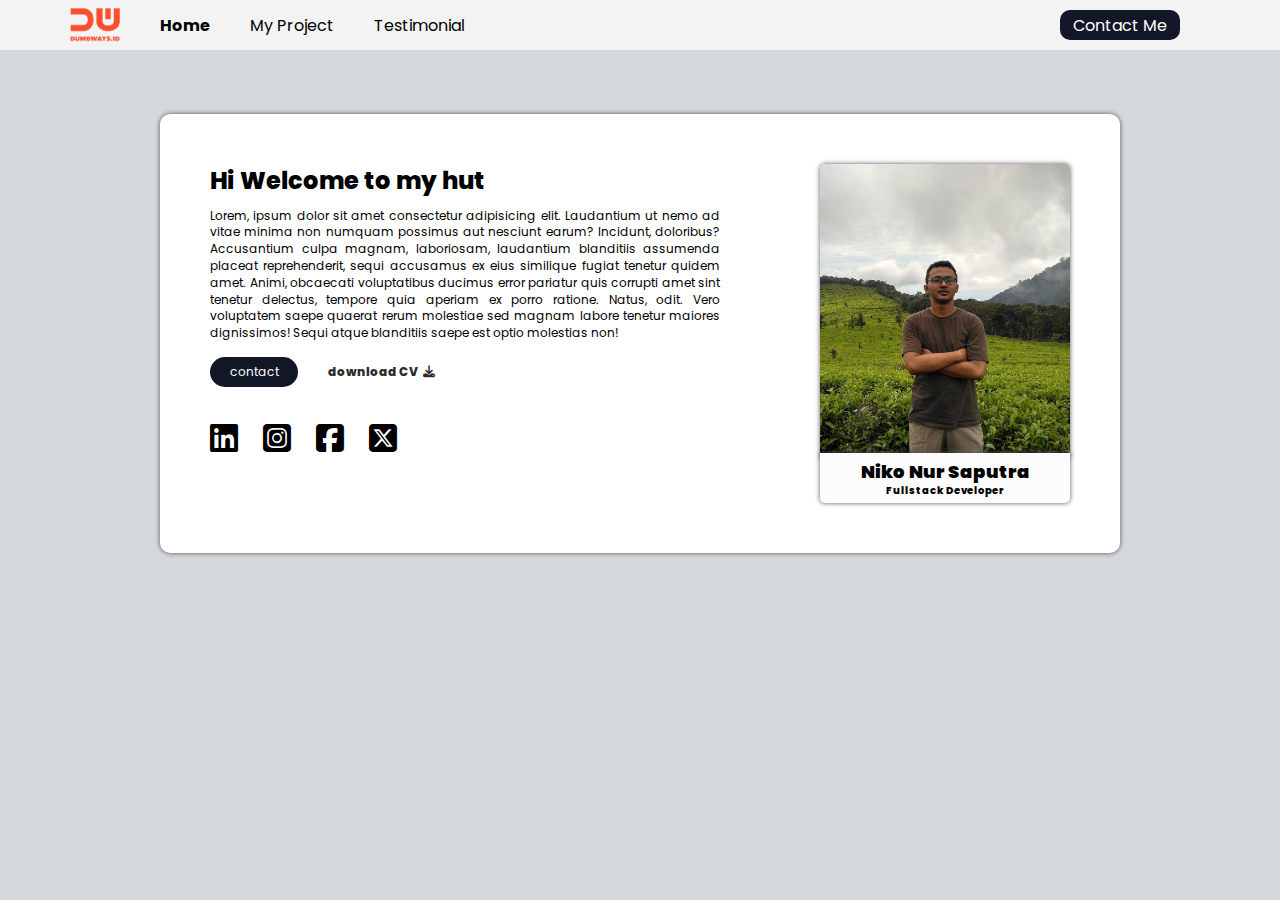
<file: index.html>
<!DOCTYPE html>
<html lang="en">

<head>
    <meta charset="UTF-8">
    <meta name="viewport" content="width=device-width, initial-scale=1.0">
    <title>Home</title>
    <link rel="stylesheet" href="https://cdnjs.cloudflare.com/ajax/libs/font-awesome/6.5.1/css/all.min.css">
    <link href="https://fonts.googleapis.com/css2?family=Poppins&display=swap" rel="stylesheet">
    <link rel="stylesheet" href="assets/css/style.css">
</head>

<body>
    <!-- Navbar -->
    <nav class="nav-home">
        <ul>
            <li>
                <a href="#"><img class="imglogo" src="assets/img/logodumbways.png" alt="Logo Dumbways"></a>
            </li>
            <i class="fa-solid fa-bars" onclick="navbar()"></i>
            <li class="home">
                <a href="index.html" class="navbar-link active">Home</a>
            </li>
            <li class="myproject">
                <a href="myproject.html">My Project</a>
            </li>

            <li class="testimonial">
                <a href="testimonial.html">Testimonial</a>
            </li>

        </ul>
        <div class="contact-nav">
            <a href="contact.html">Contact Me</a>
        </div>
    </nav>

    <nav class="nav-mobile" id="navMobile">
        <ul>
            <li>
                <a href="index.html" class="active">Home</a>
            </li>
            <li>
                <a href="myproject.html">My Project</a>
            </li>
            <li>
                <a href="contact.html">Contact Me</a>
            </li>
            <li>
                <a href="testimonial.html">Testimonial</a>
            </li>
        </ul>
    </nav>

    <!-- Content -->
    <div class="content-head">
        <div class="content-subhead">
            <div class="head-1">
                <h2>Hi Welcome to my hut</h2>
                <p>Lorem, ipsum dolor sit amet consectetur adipisicing elit. Laudantium ut nemo ad vitae minima non numquam possimus aut nesciunt earum?
                Incidunt, doloribus? Accusantium culpa magnam, laboriosam, laudantium blanditiis assumenda placeat reprehenderit, sequi accusamus ex eius similique fugiat tenetur quidem amet.
                Animi, obcaecati voluptatibus ducimus error pariatur quis corrupti amet sint tenetur delectus, tempore quia aperiam ex porro ratione. Natus, odit.
                Vero voluptatem saepe quaerat rerum molestiae sed magnam labore tenetur maiores dignissimos! Sequi atque blanditiis saepe est optio molestias non!</p>
                    <div class="head-1-contact">
                        <a class="head-1-sub1" href="contact.html">
                            contact
                        </a>
                        <a href="#" class="head-1-sub2">
                            download CV <i class="fa-solid fa-download"></i>
                        </a>
                    </div>
                    <div class="head-2">
                        <i class="fa-brands fa-linkedin fa-2x"></i>
                        <i class="fa-brands fa-square-instagram fa-2x"></i>
                        <i class="fa-brands fa-square-facebook fa-2x"></i>
                        <i class="fa-brands fa-square-x-twitter fa-2x"></i>
                    </div>
            </div>
            
            <div class="head-3">
                <img src="assets/img/niko (2).jpg" alt="Gambar"></td>
                <div class="head-4">
                    <p class="head-4-sub1">Niko Nur Saputra</p>
                    <p class="head-4-sub2">Fullstack Developer</p>
                </div>
            </div>
        </div>

    </div>
    <script src="assets/js/navmobile.js"></script>
</body>

</html>
</file>
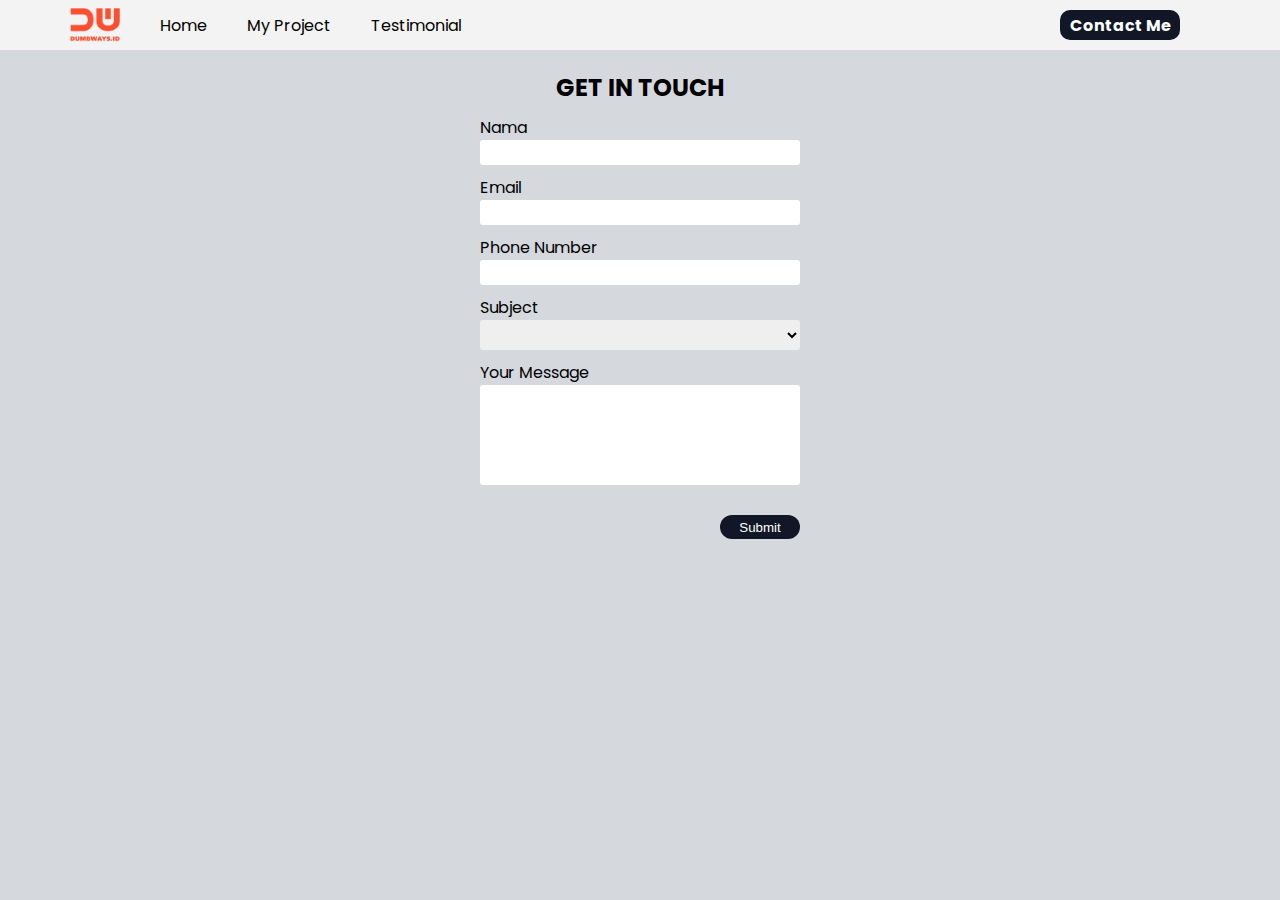
<file: contact.html>
<!DOCTYPE html>
<html lang="en">

<head>
    <meta charset="UTF-8">
    <meta name="viewport" content="width=device-width, initial-scale=1.0">
    <title>Contact</title>
    <link rel="stylesheet" href="https://cdnjs.cloudflare.com/ajax/libs/font-awesome/6.5.1/css/all.min.css">
    <link href="https://fonts.googleapis.com/css2?family=Poppins&display=swap" rel="stylesheet">
    <link rel="stylesheet" href="assets/css/style.css">
</head>

<body>
<!-- NAVBAR -->
    <nav class="nav-home">
        <ul>
            <li>
                <a href="#"><img class="imglogo" src="assets/img/logodumbways.png" alt="Logo Dumbways"></a>
            </li>
            <i class="fa-solid fa-bars" onclick="navbar()"></i>
            <li class="home">
                <a href="index.html">Home</a>
            </li>
            <li class="myproject">
                <a href="myproject.html">My Project</a>
            </li>

            <li class="testimonial">
                <a href="testimonial.html">Testimonial</a>
            </li>

        </ul>
        <div class="contact-nav">
            <a href="contact.html"  class="navbar-link actives">Contact Me</a>
        </div>
    </nav>

    <nav class="nav-mobile" id="navMobile">
        <ul>
            <li>
                <a href="index.html">Home</a>
            </li>
            <li>
                <a href="myproject.html">My Project</a>
            </li>
            <li>
                <a href="contact.html"  class="active">Contact Me</a>
            </li>
            <li>
                <a href="testimonial.html">Testimonial</a>
            </li>
        </ul>
    </nav>


    <!-- Contact Form -->
    <h2 class="h2-contact">GET IN TOUCH</h2>
    <form action="" class="form" onsubmit="sendEmail(event);event.preventDefault()">
        <label for="name">Nama</label>
        <input type="text" id="name" required >
        <label for="email">Email</label>
        <input type="email" id="email" required >
        <label for="tel">Phone Number</label>
        <input type="tel" id="tel" required>
        <label for="option">Subject</label>
        <select name="option" id="option">
            <option disabled selected value></option>
            <option value="private">Private</option>
            <option value="public">Public</option>
        </select>
        <label for="textarea">Your Message</label>
        <textarea name="textarea" id="textarea" cols="30" rows="10"></textarea>
        <input type="submit" id="submit">
    </form>


    <script src="assets/js/data.js"></script>
    <script src="assets/js/navmobile.js"></script>
</body>
</file>
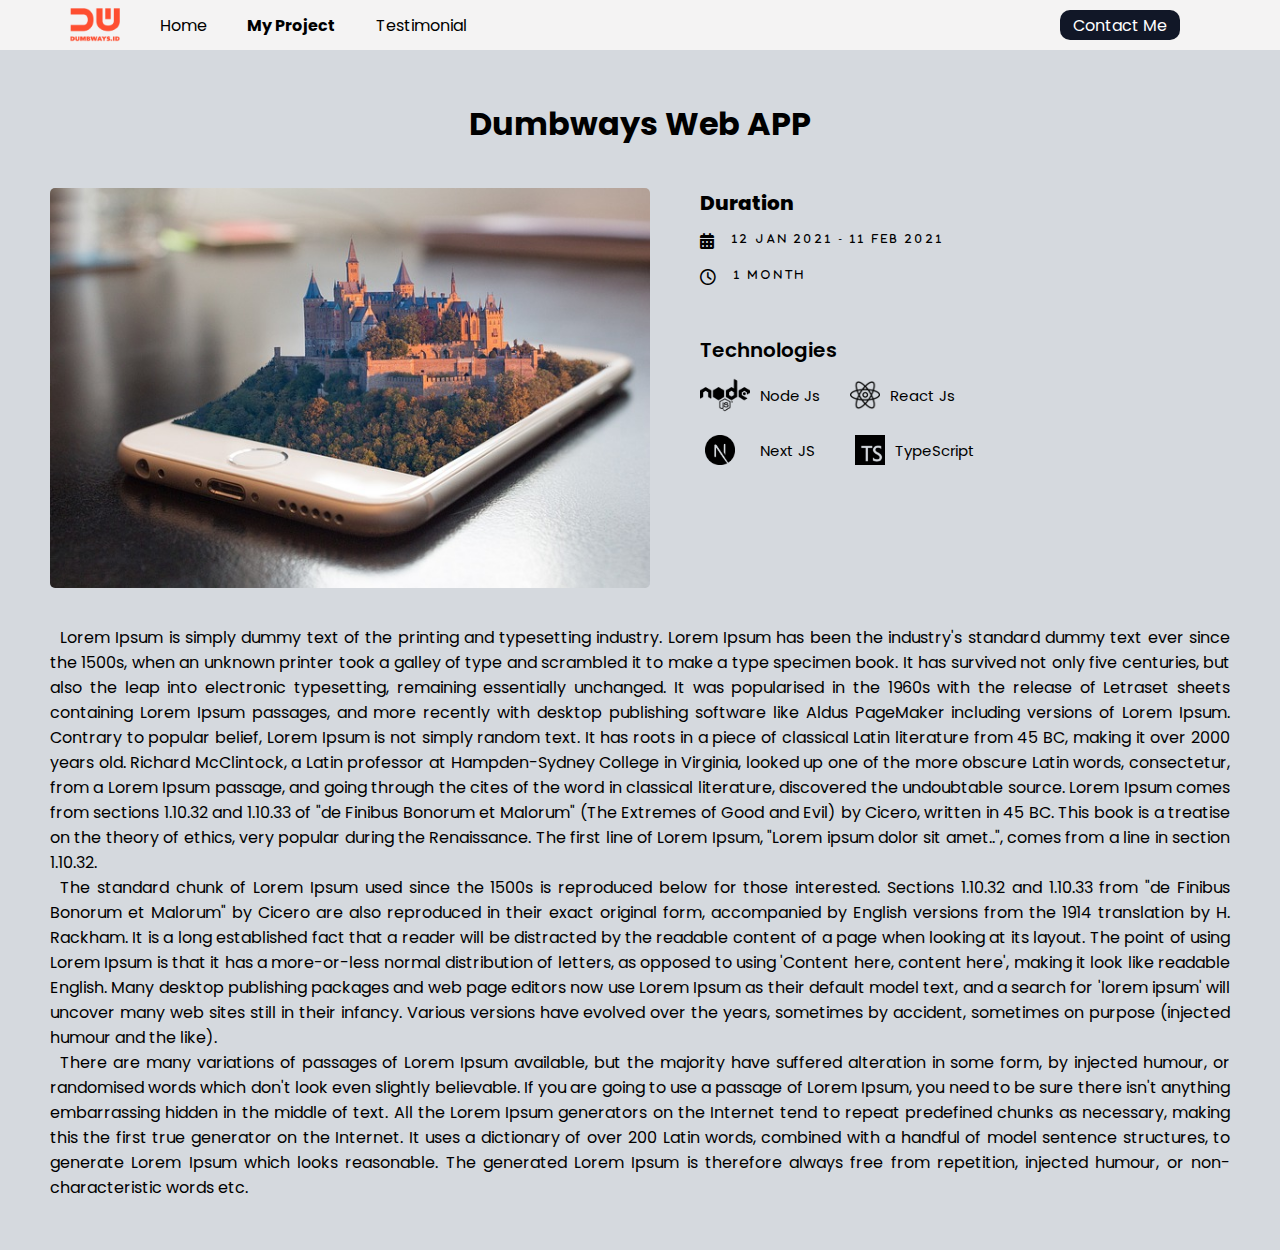
<file: detail.html>
<!DOCTYPE html>
<html lang="en">

<head>
    <meta charset="UTF-8">
    <meta name="viewport" content="width=device-width, initial-scale=1.0">
    <title>Detail Page</title>
    <link href="https://fonts.googleapis.com/css2?family=Poppins&display=swap" rel="stylesheet">
    <link rel="stylesheet" href="https://cdnjs.cloudflare.com/ajax/libs/font-awesome/6.5.1/css/all.min.css">
    <link rel="stylesheet" href="assets/css/detail.css">
</head>

<body>
     <!-- Navbar -->
     <nav class="nav-home">
        <ul>
            <li>
                <a href="#"><img class="imglogo" src="assets/img/logodumbways.png" alt="Logo Dumbways"></a>
            </li>
            <i class="fa-solid fa-bars" onclick="navbar()"></i>
            <li class="home">
                <a href="index.html" >Home</a>
            </li>
            <li class="myproject">
                <a href="myproject.html" class="navbar-link active">My Project</a>
            </li>

            <li class="testimonial">
                <a href="testimonial.html">Testimonial</a>
            </li>

        </ul>
        <div class="contact-nav">
            <a href="contact.html">Contact Me</a>
        </div>
    </nav>

    <nav class="nav-mobile" id="navMobile">
        <ul>
            <li>
                <a href="index.html" >Home</a>
            </li>
            <li>
                <a href="myproject.html" class="active">My Project</a>
            </li>
            <li>
                <a href="contact.html">Contact Me</a>
            </li>
            <li>
                <a href="testimonial.html">Testimonial</a>
            </li>
        </ul>
    </nav>



    <!-- Detail Page here -->

    <div class="container-detail">
        <div class="title">
            <h1>Dumbways Web APP</h1>
        </div>
        <div class="container-content">
            <div class="image">
                <img src="assets/img/image2.jpg" alt="">
            </div>
            <div class="container-time">
                <div class="duration">
                    <p class="duration-title">Duration</p>
                    <i class="fa-solid fa-calendar-days">
                        <p class="duration-date" id="durationDate">12 Jan 2021 - 11 Feb 2021</p>
                    </i>
                    <i class="fa-regular fa-clock">
                        <p class="duration-time" id="durationTime">1 month</p>
                    </i>
                </div>
                <div class="technologies">
                    <p class="technologies-title">Technologies</p>
                    <div class="techno-1">
                        <img src="assets/img/nodejs.png" alt="logo-nodejs" class="logo-nodejs" id="logo-nodejs">
                        <p class="p-nodejs">Node Js</p>
                        <img src="assets/img/reactjs.png" alt="logo-reactjs" class="logo-reactjs" id="logo-reactjs">
                        <p class="p-reactjs">React Js</p>
                    </div>
                    <div class="techno-2">
                        <img src="assets/img/nextjs.png" alt="logo-nextjs" class="logo-nextjs" id="logo-nextjs">
                        <p class="p-nextjs">Next JS</p>
                        <img src="assets/img/typescript.png" alt="logo-typescript" class="logo-typescript"
                            id="logo-typescript">
                        <p class="p-typescript">TypeScript</p>
                    </div>
                </div>
            </div>
        </div>
        <div class="content">
            <p class="content-1">
                Lorem Ipsum is simply dummy text of the printing and typesetting industry. Lorem Ipsum has been the
                industry's standard dummy text ever since the 1500s, when an unknown printer took a galley of type and
                scrambled it to make a type specimen book. It has survived not only five centuries, but also the leap
                into electronic typesetting, remaining essentially unchanged. It was popularised in the 1960s with the
                release of Letraset sheets containing Lorem Ipsum passages, and more recently with desktop publishing
                software like Aldus PageMaker including versions of Lorem Ipsum.
                Contrary to popular belief, Lorem Ipsum is not simply random text. It has roots in a piece of classical
                Latin literature from 45 BC, making it over 2000 years old. Richard McClintock, a Latin professor at
                Hampden-Sydney College in Virginia, looked up one of the more obscure Latin words, consectetur, from a
                Lorem Ipsum passage, and going through the cites of the word in classical literature, discovered the
                undoubtable source. Lorem Ipsum comes from sections 1.10.32 and 1.10.33 of "de Finibus Bonorum et
                Malorum" (The Extremes of Good and Evil) by Cicero, written in 45 BC. This book is a treatise on the
                theory of ethics, very popular during the Renaissance. The first line of Lorem Ipsum, "Lorem ipsum dolor
                sit amet..", comes from a line in section 1.10.32.
            </p>
            <p class="content-2">

                The standard chunk of Lorem Ipsum used since the 1500s is reproduced below for those interested.
                Sections 1.10.32 and 1.10.33 from "de Finibus Bonorum et Malorum" by Cicero are also reproduced in their
                exact original form, accompanied by English versions from the 1914 translation by H. Rackham.
                It is a long established fact that a reader will be distracted by the readable content of a page when
                looking at its layout. The point of using Lorem Ipsum is that it has a more-or-less normal distribution
                of letters, as opposed to using 'Content here, content here', making it look like readable English. Many
                desktop publishing packages and web page editors now use Lorem Ipsum as their default model text, and a
                search for 'lorem ipsum' will uncover many web sites still in their infancy. Various versions have
                evolved over the years, sometimes by accident, sometimes on purpose (injected humour and the like).
            </p>
            <p class="content-3">
                There are many variations of passages of Lorem Ipsum available, but the majority have suffered
                alteration in some form, by injected humour, or randomised words which don't look even slightly
                believable. If you are going to use a passage of Lorem Ipsum, you need to be sure there isn't anything
                embarrassing hidden in the middle of text. All the Lorem Ipsum generators on the Internet tend to repeat
                predefined chunks as necessary, making this the first true generator on the Internet. It uses a
                dictionary of over 200 Latin words, combined with a handful of model sentence structures, to generate
                Lorem Ipsum which looks reasonable. The generated Lorem Ipsum is therefore always free from repetition,
                injected humour, or non-characteristic words etc.
            </p>

        </div>
    </div>
    <script src="assets/js/navmobile.js"></script>
    <script src="assets/js/myproject.js"></script>
    <script>

        document.addEventListener('DOMContentLoaded', function () {
            const selectData = JSON.parse(localStorage.getItem('selectedProject'));
            const durationDates = document.getElementById('durationDate');
            const durationTimes = document.getElementById('durationTime');

            if (selectData) {
                const formattedStartDate = formatDate(new Date(selectData.startDate));
                const formattedEndDate = formatDate(new Date(selectData.endDate));

                durationDates.textContent = `${formattedStartDate} - ${formattedEndDate}`;
                durationTimes.textContent = selectData.totalMonth;
            } else {
                console.log("No data in local storage");
            }
        });

        function formatDate(dates) {
            
            const date = dates.getDate()
            const month = dates.getMonth()
            const year = dates.getFullYear()
            
            const months = [
                "Jan", "Feb", "Mar", "Apr", "May", "Jun",
                "Jul", "Aug", "Sep", "Okt", "Nov", "Des"
            ];
          
            return `${date} ${months[month]} ${year}`;
        }
    </script>
</body>

</html>
</file>
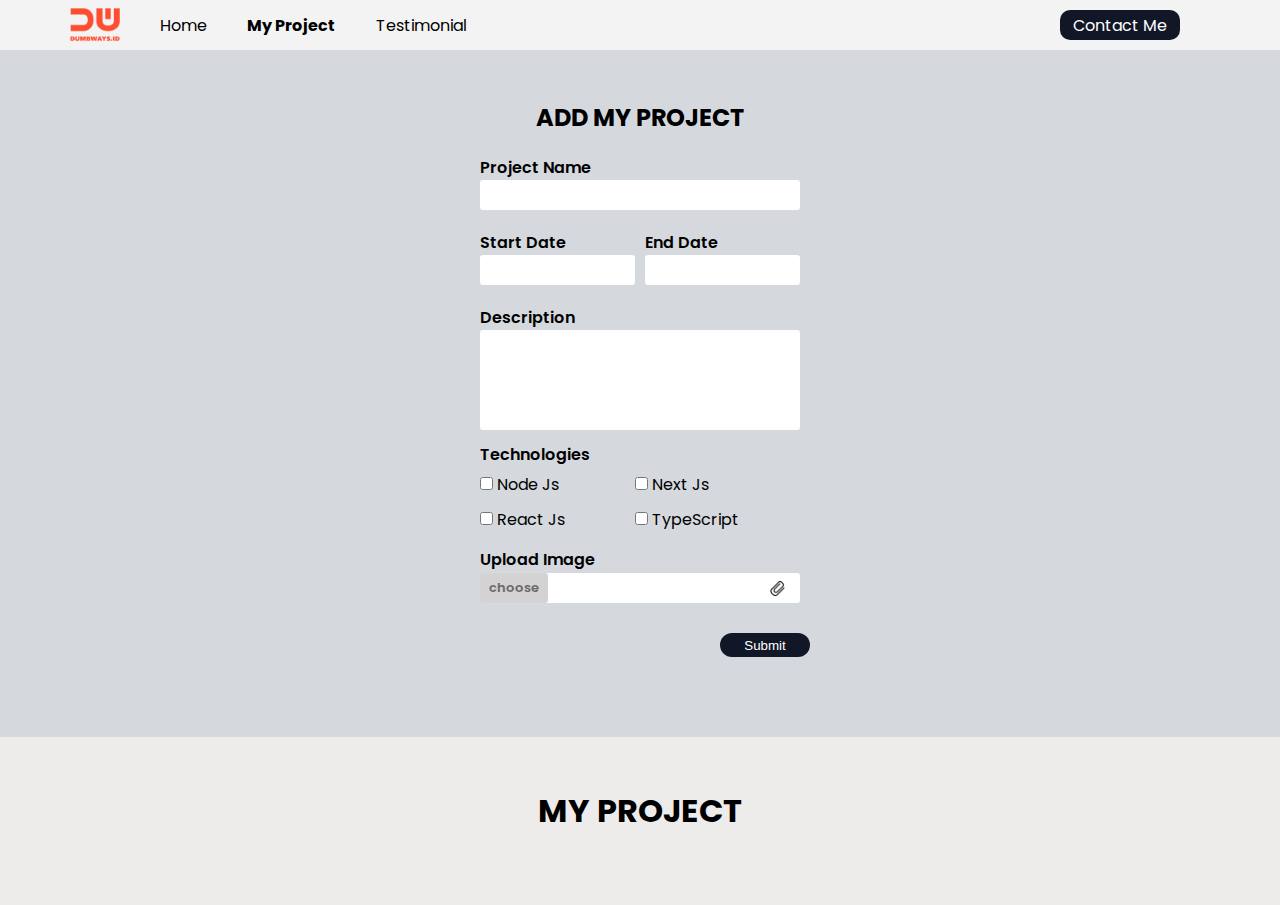
<file: myproject.html>
<!DOCTYPE html>
<html lang="en">

<head>
    <meta charset="UTF-8">
    <meta name="viewport" content="width=device-width, initial-scale=1.0">
    <title>My project</title>
    <link href="https://fonts.googleapis.com/css2?family=Poppins&display=swap" rel="stylesheet">
    <link rel="stylesheet" href="https://cdnjs.cloudflare.com/ajax/libs/font-awesome/6.5.1/css/all.min.css">
    <link rel="stylesheet" href="assets/css/myproject.css">
</head>

<body>

    <!-- Navbar -->
    <nav class="nav-home">
        <ul>
            <li>
                <a href="#"><img class="imglogo" src="assets/img/logodumbways.png" alt="Logo Dumbways"></a>
            </li>
            <i class="fa-solid fa-bars" onclick="navbar()"></i>
            <li class="home">
                <a href="index.html" >Home</a>
            </li>
            <li class="myproject">
                <a href="myproject.html" class="navbar-link active">My Project</a>
            </li>

            <li class="testimonial">
                <a href="testimonial.html">Testimonial</a>
            </li>

        </ul>
        <div class="contact-nav">
            <a href="contact.html">Contact Me</a>
        </div>
    </nav>

    <nav class="nav-mobile" id="navMobile">
        <ul>
            <li>
                <a href="index.html" >Home</a>
            </li>
            <li>
                <a href="myproject.html" class="active">My Project</a>
            </li>
            <li>
                <a href="contact.html">Contact Me</a>
            </li>
            <li>
                <a href="testimonial.html">Testimonial</a>
            </li>
        </ul>
    </nav>


    <form action="" class="formMyProject" onsubmit="myProject(event)">
        <h2>ADD MY PROJECT</h2>
        <!-- Project name -->
        <div class="forminput">
            <label for="projectName">Project Name</label>
            <input type="text" id="projectName">
        </div>
        <!-- Date -->
        <div class="date">
            <div class="forminput">
                <label for="startDate">Start Date</label>
                <input type="date" id="startDate">
            </div>
            <div class="forminput">
                <label for="endDate">End Date</label>
                <input type="date" id="endDate">
            </div>
        </div>
        <!-- Description -->
        <div class="description">
            <label for="description">Description</label>
            <textarea name="description" id="description" cols="30" rows="10"></textarea>
        </div>
        <!-- Checkbox -->


        <div class="checkbox">
            <label class="technologies">Technologies</label>
            <div class="inputcheckbox">
                <div class="group-1">
                    <div class="checkbox-1">
                        <input type="checkbox" id="nodejs" >
                        <label for="nodejs">Node Js</label>
                    </div>
                    <div class="checkbox-2">
                        <input type="checkbox" id="reactjs">
                        <label for="reactjs">React Js</label>
                    </div>
                </div>

                <div class="group-2">
                    <div class="checkbox-3">
                        <input type="checkbox" id="nextjs">
                        <label for="nextjs">Next Js</label>
                    </div>
                    <div class="checkbox-4">
                        <input type="checkbox" id="typescript">
                        <label for="typescript">TypeScript</label>
                    </div>
                </div>
            </div>
        </div>
        <!-- Upload Image -->
        <div class="upload">
            <label for="image">Upload Image</label>
            <div class="upload-1">
                <input type="file" accept="image/*" name="image" id="image">
                <div class="upload-2">
                    <label for="image" class="buttonimage">choose</label>
                    <label for="image" class="labelimage">
                        <img src="assets/img/paperclip.png" alt="paperclipicon" class="imgupload">
                    </label>
                </div>
            </div>
        </div>

        <div class="submit">
            <input type="submit" id="submit">
        </div>
    </form>


    <!-- Card -->
    <div class="title">
        <h1>MY PROJECT</h1>
    </div>
    <div class="container-master" id="container">
        <!-- <div class="container-card">
            <div class="container-card-2">
                <div class="container-content">
                    <img src="assets/img/image1.jpg" alt="smartphone" class="image-1">
                    <h4>Dumbways Mobile App - 2021</h4>
                    <span id="totalMonth">durasi : 3 bulan</span>
                    <p>App that used for dumbways student, it was deployed and can downloaded on playstore. Happy
                        download</p>
                </div>
                <div class="container-logo">
                    <img src="assets/img/nodejs.png" alt="logo-nodejs" class="logo-nodejs" id="logo-nodejs">
                    <img src="assets/img/reactjs.png" alt="logo-reactjs" class="logo-reactjs" id="logo-reactjs">
                    <img src="assets/img/nextjs.png" alt="logo-nextjs" class="logo-nextjs" id="logo-nextjs">
                    <img src="assets/img/typescript.png" alt="logo-typescript" class="logo-typescript" id="logo-typescript">
                </div>
                <div class="container-button">
                    <button class="edit-button">edit</button>
                    <button class="delete-button">delete</button>
                </div>
            </div>
          
        </div> -->

    </div>

<script src="assets/js/myproject.js"></script>
<script src="assets/js/navmobile.js"></script>
</body>

</html>
</file>
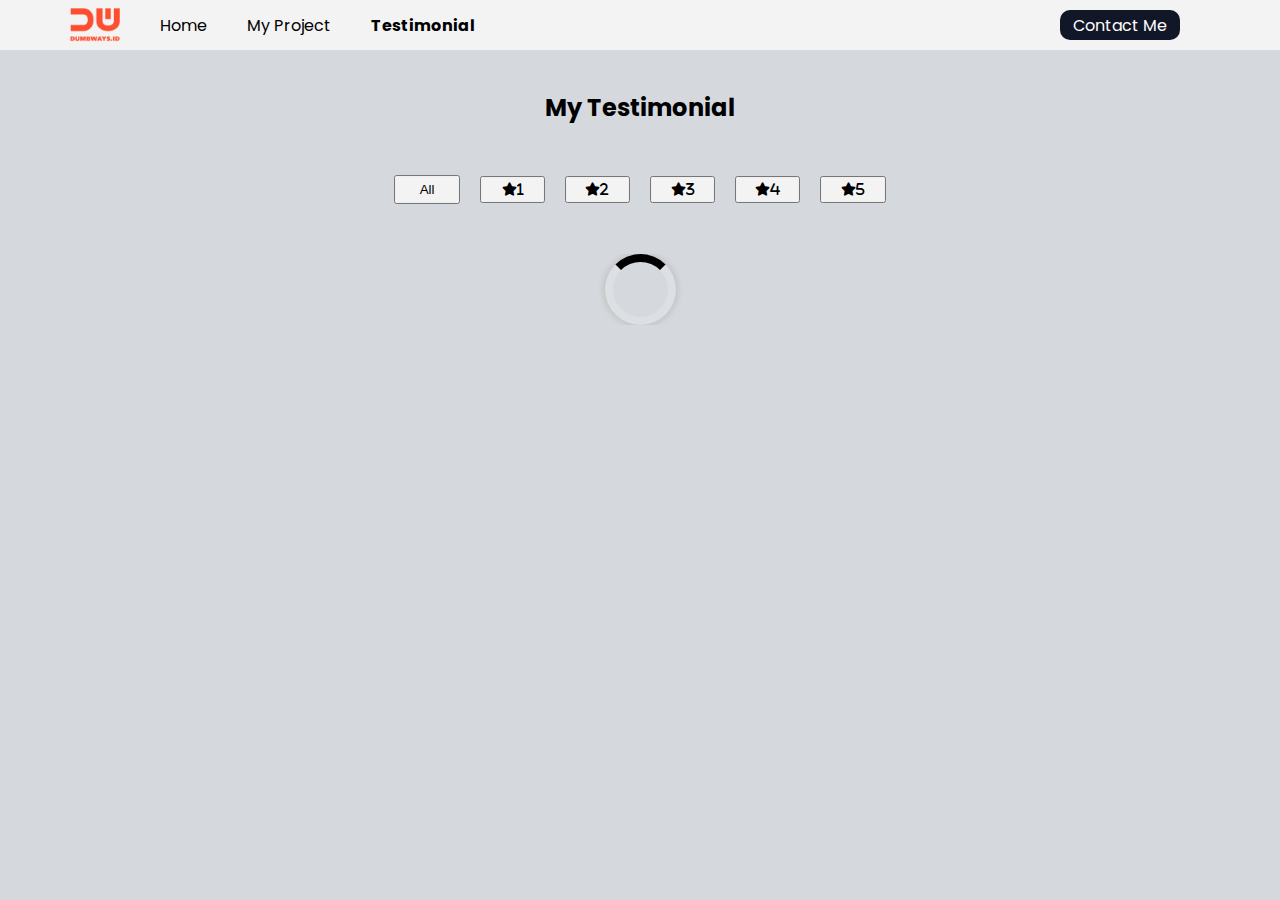
<file: testimonial.html>
<!DOCTYPE html>
<html lang="en">
<head>
    <meta charset="UTF-8">
    <meta name="viewport" content="width=device-width, initial-scale=1.0">
    <title>Testimonial</title>
    <link rel="stylesheet" href="https://cdnjs.cloudflare.com/ajax/libs/font-awesome/6.5.1/css/all.min.css">
    <link href="https://fonts.googleapis.com/css2?family=Poppins&display=swap" rel="stylesheet">
    <link rel="stylesheet" href="assets/css/testimonial.css">
</head>
<body>
    <!-- Navbar -->
    <nav class="nav-home">
        <ul>
            <li>
                <a href="#"><img class="imglogo" src="assets/img/logodumbways.png" alt="Logo Dumbways"></a>
            </li>
            <i class="fa-solid fa-bars" onclick="navbar()"></i>
            <li class="home">
                <a href="index.html">Home</a>
            </li>
            <li class="myproject">
                <a href="myproject.html">My Project</a>
            </li>
            <!-- New -->
            <li class="testimonial">
                <a href="testimonial.html"   class="navbar-link active">Testimonial</a>
            </li>
          
        </ul>
        <div class="contact-nav">
            <a href="contact.html">Contact Me</a>
        </div>
    </nav>

    <nav class="nav-mobile" id="navMobile">
        <ul>
            <li>
                <a href="index.html" >Home</a>
            </li>
            <li>
                <a href="myproject.html">My Project</a>
            </li>
            <li>
                <a href="contact.html">Contact Me</a>
            </li>
            <!-- New  -->
            <li>
                <a href="testimonial.html" class="active">Testimonial</a>
            </li>
        </ul>
    </nav>

    <!-- Content Testimonial -->
    <div class="testimonial-head">
        <div class="title-testi">
            <h2>My Testimonial</h2>
        </div>
        <div class="star-button">
            <button onclick="testimonialAll()">
                <p>All</p>
            </button onclick="testimonialButton(1)">
            <button>
                <i class="fa-solid fa-star">1</i>
            </button>
            <button onclick="testimonialButton(2)">
                <i class="fa-solid fa-star">2</i>
            </button>
            <button onclick="testimonialButton(3)">
                <i class="fa-solid fa-star">3</i>
            </button>
            <button onclick="testimonialButton(4)">
                <i class="fa-solid fa-star">4</i>
            </button>
            <button onclick="testimonialButton(5)">
                <i class="fa-solid fa-star">5</i>
            </button>
        </div>
        <section class="testimonial-content" id="testimonialContent">
            <!-- <div>
                <img src="assets/img/luffy.jpg" alt="Person Picture" class="img-testi">
                <p class="quote"> TEST</p>
                <p class="author"> TEST 2</p>
            </div> -->
        </section>
        
    </div>
    <script src="assets/js/ajax.js"></script>
    <!-- <script src="assets/js/testimonialHOF.js"></script> -->
    <script src="assets/js/testimonial.js"></script>
    <script src="assets/js/navmobile.js"></script>
</body>
</html>
</file>
<file: assets/css/style.css>
* {
    margin: 0;
    padding: 0;
}

body {
    background-color: rgb(213, 217, 222);
    font-family: 'Poppins', sans-serif;
}




/* Navbar */
.nav-home {
    height: 50px;
    background-color: rgb(244, 243, 243);
    display: flex;
    justify-content: space-between;
    align-items: center;
}

nav ul li a {
    text-decoration: none;
    color: black;
}

nav div a {
    text-decoration: none;
    color: white;
}

nav ul li img {
    width: 50px;
    align-items: center;
    display: flex;
}

nav ul {
    display: flex;
    list-style: none;
    gap: 40px;
    align-items: center;
    margin-left: 70px;

}

.contact-nav {
    width: 120px;
    height: 30px;
    display: flex;
    background-color: rgb(17, 23, 39);
    justify-content: center;
    margin-right: 100px;
    align-items: center;
    border-radius: 10px;

}

.navbar-link {
    color: black;
}

.active {
    font-weight: bold;
}


.nav-mobile {
    width: 100vw;
    background-color: rgb(244, 243, 243);
    display: flex;

}

.nav-mobile ul {
    font-size: 1rem;
    display: flex;
    align-items: center;
    justify-content: center;
    margin: auto;
    flex-direction: column;
    gap: 5px;
    background-color: rgb(244, 243, 243);
}

.nav-mobile ul :hover {
    background-color: rgb(219, 213, 213);
    border-radius: 5px;
    padding: 2px;
    font-weight: 900;
}


/* Contact Form */

.actives {
    color: white;
    font-weight: bold;
}

.h2-contact {
    text-align: center;
    font-weight: bold;
    margin-top: 20px;
}

.form {
    display: flex;
    flex-direction: column;
    width: 25vmax;
    margin: 0 auto;
}

form label {
    margin-top: 10px;
}

#name {
    height: 25px;
    border: 0;
    border-radius: 3px;
}

#email {
    height: 25px;
    border: 0;
    border-radius: 3px;
}

#tel {
    height: 25px;
    border: 0;
    border-radius: 3px;
}

#option {
    height: 30px;
    border: 0;
    border-radius: 3px;
    display: block
}

#textarea {
    height: 100px;
    resize: none;
    border: 0;
    border-radius: 3px;
}

#submit {
    width: 5rem;
    height: 24px;
    background-color: rgb(17, 23, 39);
    border-radius: 15px;
    color: white;
    margin: 30px 75%;
    border: 0;
    cursor: pointer;

}



/* Content */

.content-head {
    width: 75%;
    height: auto;
    background-color: white;
    margin: 5% auto;
    line-height: 1.4;
    box-shadow: 0 0 5px 0 rgb(82, 81, 81);
    border-radius: 10px;
}

.content-subhead {
    width: 100%;
    display: flex;
}

.head-1 {
    width: 55%;
    padding: 50px;
}

.head-1 h2 {
    width: 100%;
    font-weight: 800;
    margin-bottom: 10px;
}

.head-1 p {
    font-size: 12px;
    margin-bottom: 15px;
    text-align: justify;
}


.head-1-contact {
    display: flex;
    gap: 30px;
}

.head-1-sub1 {
    background-color: rgb(17, 23, 39);
    color: white;
    border-radius: 15px;
    height: 30px;
    font-size: 12px;
    text-decoration: none;
    width: 88px;
    text-align: center;
    display: flex;
    align-items: center;
    justify-content: center;
}

.head-1-sub2 {
    font-size: 12px;
    text-decoration: none;
    color: rgb(44, 44, 44);
    font-weight: 800;
    display: flex;
    align-items: center;
}

.head-1-sub2 i {
    margin-left: 5px;
}

.head-2 {
    display: flex;
    gap: 25px;
    margin-top: 35px;
    cursor: pointer;


}




.head-3 {
    display: flex;
    flex-direction: column;
    margin: 50px;
}

.head-3 img {
    width: 250px;
    border-radius: 5px 5px 0 0;
    box-shadow: 0 0 5px 0 rgb(87, 86, 86);

}

.head-4 {
    background-color: #fcfcfc;
    box-shadow: 0 0 5px 0 rgb(87, 86, 86);
    height: 50px;
    font-size: 11px;
    font-weight: 800;
    align-items: center;
    display: flex;
    flex-direction: column;
    justify-content: center;
    margin-top: -5px;
    border-radius: 0 0 5px 5px;
}

.head-4-sub1 {
    font-size: 18px;
    font-weight: 900;
    color: black;
}

.head-4-sub2 {
    font-size: 10px;
    font-weight: 800;
}

.fa-bars {
    cursor: pointer;
}


@media only screen and (max-width : 575.98px) {


    .head-1 {
        width: 100%;
        padding: 50px;
    }

    .head-1-contact {
        display: flex;
        justify-content: center;
        align-items: center;
    }

    .head-1 h2 {
        width: 100%;
        font-size: 1rem;
        font-weight: 800;
        margin-bottom: 10px;
        text-align: center;

    }

    .head-1-sub1 {
        background-color: rgb(17, 23, 39);
        color: white;
        border-radius: 15px;
        height: 1rem;
        font-size: 0.5rem;
        text-decoration: none;
        width: 88px;
        text-align: center;
        display: flex;
        align-items: center;
        justify-content: center;
    }


    .head-1-sub2 {
        font-size: 0.45rem;
        text-decoration: none;
        color: rgb(44, 44, 44);
        font-weight: 800;
        display: flex;
        align-items: center;
    }

    .head-1-sub2 i {
        margin-left: 5px;
    }


    .head-2 {
        display: flex;
        gap: 25px;
        margin-top: 35px;
        justify-content: center;
    }

    .fa-2x {
        font-size: 1.2em;
    }

    .head-1 p {
        font-size: 0.5rem;
        margin-bottom: 15px;
        text-align: justify;
        line-height: 1rem;
    }

    .content-head {
        width: 75%;
        height: auto;
        background-color: white;
        margin: 5% auto;
        line-height: 1.4;
        box-shadow: 0 0 5px 0 rgb(82, 81, 81);
        border-radius: 10px;
    }



    .content-subhead {
        width: auto;
        display: flex;
        flex-wrap: wrap;
    }


    .head-3 {
        display: flex;
        flex-direction: column;
        margin: 50px;
        margin: auto;
        margin-bottom: 50px;
    }

    .head-3 img {
        display: flex;
        width: 200px;
        border-radius: 5px 5px 0 0;
        box-shadow: 0 0 5px 0 rgb(87, 86, 86);

    }

    .home, .myproject, .contact-nav, .testimonial {
        display: none;
    }


    .nav-home ul {
        display: flex;
        gap: 55vw;
        justify-content: center;
        align-items: center;
    }

    .imglogo {
        margin-left: -20px;
    }

    /* CONTACT.HTML */

    #submit {
        width: 5rem;
        height: 24px;
        background-color: rgb(17, 23, 39);
        border-radius: 15px;
        color: white;
        margin: 30px auto;
        border: 0;
        cursor: pointer;

    }


    .form {
        display: flex;
        flex-direction: column;
        width: 75%;
        margin: 0 auto;
    }

    .group-1 {
        margin: 0 auto;
    }
    
}


@media only screen and (min-width: 1224px) {
    .fa-bars {
        display: none;
    }

    .nav-mobile {
        display: none;
    }
}

@media only screen and (min-width : 768px) and (max-width : 1024px) and (orientation : portrait) {

    .fa-bars {
        display: none;
    }

    .head-1 {
        width: 100%;
        padding: 50px;
    }

    .head-1-contact {
        display: flex;
        justify-content: center;
        align-items: center;
    }

    .head-1 h2 {
        width: 100%;
        font-size: 1.2rem;
        font-weight: 800;
        margin-bottom: 10px;
        text-align: center;

    }

    .head-1-sub1 {
        background-color: rgb(17, 23, 39);
        color: white;
        border-radius: 15px;
        height: 1.2rem;
        font-size: 0.7rem;
        text-decoration: none;
        width: 88px;
        text-align: center;
        display: flex;
        align-items: center;
        justify-content: center;
    }


    .head-1-sub2 {
        font-size: 0.7rem;
        text-decoration: none;
        color: rgb(44, 44, 44);
        font-weight: 800;
        display: flex;
        align-items: center;
    }

    .head-1-sub2 i {
        margin-left: 5px;
    }


    .head-2 {
        display: flex;
        gap: 25px;
        margin-top: 35px;
        justify-content: center;
    }

    .fa-2x {
        font-size: 1.5em;
    }

    .head-1 p {
        font-size: 0.7rem;
        margin-bottom: 15px;
        text-align: justify;
        line-height: 1.2rem;
    }

    .content-head {
        width: 75%;
        height: auto;
        background-color: white;
        margin: 5% auto;
        line-height: 1.4;
        box-shadow: 0 0 5px 0 rgb(82, 81, 81);
        border-radius: 10px;
    }



    .content-subhead {
        width: auto;
        display: flex;
        flex-wrap: wrap;
    }


    .head-3 {
        display: flex;
        flex-direction: column;
        margin: 50px;
        margin: auto;
        margin-bottom: 50px;
    }

    .head-3 img {
        display: flex;
        width: 200px;
        border-radius: 5px 5px 0 0;
        box-shadow: 0 0 5px 0 rgb(87, 86, 86);

    }


    .nav-mobile {
        display: none;
    }

    /* Contact.html */
    #submit {
        width: 5rem;
        height: 24px;
        background-color: rgb(17, 23, 39);
        border-radius: 15px;
        color: white;
        margin: 30px auto;
        border: 0;
        cursor: pointer;

    }


    .form {
        display: flex;
        flex-direction: column;
        width: 75%;
        margin: 0 auto;
    }

}
</file>
<file: assets/css/detail.css>
* {
    margin: 0;
    padding: 0;
    box-sizing: border-box;
}

body {
    background-color: rgb(213, 217, 222);
    font-family: 'Poppins', sans-serif;

}


/* Navbar */
.nav-home {
    height: 50px;
    background-color: rgb(244, 243, 243);
    display: flex;
    justify-content: space-between;
    align-items: center;
}

nav ul li a {
    text-decoration: none;
    color: black;
}

nav div a {
    text-decoration: none;
    color: white;
}

nav ul li img {
    width: 50px;
    align-items: center;
    display: flex;
}

nav ul {
    display: flex;
    list-style: none;
    gap: 40px;
    align-items: center;
    margin-left: 70px;

}

.contact-nav {
    width: 120px;
    height: 30px;
    display: flex;
    background-color: rgb(17, 23, 39);
    justify-content: center;
    margin-right: 100px;
    align-items: center;
    border-radius: 10px;

}

.navbar-link {
    color: black;
}

.active {
    font-weight: bold;
}


.nav-mobile {
    width: 100vw;
    background-color: rgb(244, 243, 243);
    display: flex;

}

.nav-mobile ul {
    font-size: 1rem;
    display: flex;
    align-items: center;
    justify-content: center;
    margin: auto;
    flex-direction: column;
    gap: 5px;
    background-color: rgb(244, 243, 243);
}

.nav-mobile ul :hover {
    background-color: rgb(219, 213, 213);
    border-radius: 5px;
    padding: 2px;
    font-weight: 900;
}


.fa-bars {
    cursor: pointer;
}



/* Detail CSS */

.container-detail {
    padding: 50px;
}

.title h1 {
    text-align: center;
    margin-bottom: 40px;
}

.container-content {
    display: flex;
    gap: 50px;
    margin-bottom: 30px;

}

.image img {
    width: 600px;
    height: 400px;
    border-radius: 5px;
}

.container-time {
    width: 50%;
}

.duration i {
    width: 100%;
    letter-spacing: 3px;
    display: flex;
    margin-top: 10px;
    margin-bottom: 20px;

}

.duration-title {
    font-weight: 800;
    margin-bottom: 15px;
    font-size: 20px;
}

.duration-time, .duration-date {
    font-size: 10px;
    font-weight: 600;
    margin-bottom: 5px;
    margin-left: 15px;
}


.technologies-title {
    font-weight: 600;
    margin-top: 50px;
    margin-bottom: 5px;
    font-size: 20px;
}


.techno-1, .techno-2 {
    display: flex;
    gap: 10px;
    align-items: center;
}

.techno-1 {
    margin-bottom: 15px;
}

.p-nodejs {
    margin-right: 20px;
}

.p-nextjs {
    margin-right: 30px;
    margin-left: 15px;
}


.techno-1 p, .techno-2 p {
    font-size: 15px;
}

.logo-nodejs {
    width: 50px;
    height: 50px;

}

.logo-nextjs {
    margin-left: 5px;
}

.logo-typescript, .logo-reactjs, .logo-nextjs {
    width: 30px;
    height: 30px;

}


.content {
    text-align: justify;
    text-indent: 10px;
}



/* RESPONSIVE */
@media only screen and (max-width : 575.98px) {

    /* NAVBAR */
.home, .myproject, .contact-nav {
    display: none;
}

.nav-home ul {
    display: flex;
    gap: 55vw;
    justify-content: center;
    align-items: center;
}

.imglogo {
    margin-left: -20px;
}


/* Detail CSS */


.title h1 {
    text-align: center;
    margin-bottom: 40px;
}

.container-content {
    display: flex;
    flex-direction: column;
}

.image img {
    width: 40vmax;
    height: auto;
    margin: 0 auto;
}

.container-time {
    width: 50%;
 
}

.duration {
    width: 40vh;
}



}



@media only screen and (min-width: 1224px) {
    .fa-bars {
        display: none;
    }

    .nav-mobile {
        display: none;
    }
}


@media only screen and (min-width : 768px) and (max-width : 1024px) and (orientation : portrait) {
    .fa-bars {
        display: none;
    }

    
    .nav-mobile {
        display: none;
    }


/* Detail CSS */


.title h1 {
    text-align: center;
    margin-bottom: 40px;
}

.container-content {
    display: flex;
    flex-direction: column;
}

.image img {
    width: 40vmax;
    height: auto;
    margin: 0 auto;
    display: flex;
}

.container-time {
    width: 50%;
 
}

.duration {
    width: 40vh;

}


    
   
    
}
</file>
<file: assets/css/myproject.css>
* {
    margin: 0;
    padding: 0;
    box-sizing: border-box;
}

body {
    background-color: rgb(213, 217, 222);
    font-family: 'Poppins', sans-serif;

}


/* Navbar */
.nav-home {
    height: 50px;
    background-color: rgb(244, 243, 243);
    display: flex;
    justify-content: space-between;
    align-items: center;
}

nav ul li a {
    text-decoration: none;
    color: black;
}

nav div a {
    text-decoration: none;
    color: white;
}

nav ul li img {
    width: 50px;
    align-items: center;
    display: flex;
}

nav ul {
    display: flex;
    list-style: none;
    gap: 40px;
    align-items: center;
    margin-left: 70px;

}

.contact-nav {
    width: 120px;
    height: 30px;
    display: flex;
    background-color: rgb(17, 23, 39);
    justify-content: center;
    margin-right: 100px;
    align-items: center;
    border-radius: 10px;

}

.navbar-link {
    color: black;
}

.active {
    font-weight: bold;
}


.nav-mobile {
    width: 100vw;
    background-color: rgb(244, 243, 243);
    display: flex;

}

.nav-mobile ul {
    font-size: 1rem;
    display: flex;
    align-items: center;
    justify-content: center;
    margin: auto;
    flex-direction: column;
    gap: 5px;
    background-color: rgb(244, 243, 243);
}

.nav-mobile ul :hover {
    background-color: rgb(219, 213, 213);
    border-radius: 5px;
    padding: 2px;
    font-weight: 900;
}


.fa-bars {
    cursor: pointer;
}





/* Form */ 
/* MYPROJECT.HTML */

.formMyProject {
    width: 25%;
    margin: 50px auto;

}

h2 {
    text-align: center;
}


/* project-name */
.forminput {
    width: 100%;
    font-weight: 600;
    margin-top: 20px;
}

#projectName {
    width: 100%;
    height: 30px;
    border: 0;
    border-radius: 3px;
}

/* Date */
.date {
    display: flex;
    column-gap: 10px;
}


#startDate {
    width: 100%;
    height: 30px;
    border: 0;
    border-radius: 3px;

}

#endDate {
    width: 100%;
    height: 30px;
    border: 0;
    border-radius: 3px;
}

input[type="date"] {
    color: transparent;
    cursor: pointer;
}

input[type="date"]::-webkit-calendar-picker-indicator {
    background: white no-repeat;
    color: transparent;
    width: 16px;
    height: 16px;
    cursor: pointer;
}



/* Description */
.description {
    width: 100%;
    font-weight: 600;
    margin-top: 20px;
}

#description {
    resize: none;
    width: 100%;
    height: 100px;
    border: 0;
    border-radius: 3px;
}


/* Checkbox */
.checkbox {
    margin-top: 5px;

}

.technologies {
    font-weight: 600;
    width: 100%;
}

.inputcheckbox {
    display: flex;

}

.inputcheckbox label {
    cursor: pointer;
}

.group-1 {
    margin-right: 70px;
}


.checkbox-1 {
    width: 100%;
    margin-bottom: 10px;
    margin-top: 5px;

}


.checkbox-3 {
    width: 100%;
    margin-bottom: 10px;
    margin-top: 5px;
}

#nodejs,#reactjs,#typescript,#nextjs {
    cursor: pointer;
}



/* Upload */

.upload {
    margin-top: 15px;
    font-weight: 600;
}

#image {
    display: none;
}

.imgupload {
    height: 15px;
    width: 15px;
    margin-right: 15px;
}

.upload-1 {
    margin-top: 1px;
}
.upload-2 {
    display: flex;

}

.labelimage {
    background-color: white;
    height: 30px;
    display: flex;
    justify-content: end;
    width: 100%;
    align-items: center;
    border-radius: 3px;
}
.buttonimage{
    font-size: small;
    border-radius: 3px;
    width: 80px;
    cursor: pointer;
    color: rgb(107, 106, 106);
    background-color: rgb(212, 210, 210);
    margin-right: -20px;
    translate: 0 0 0;
    display: flex;
    align-items: center;
    justify-content: center;
}


/* Submit */
#submit {
    width: 90px;
    height: 24px;
    background-color: rgb(17, 23, 39);
    border-radius: 15px;
    color: white;
    margin: 30px 75%;
    border: 0;
    cursor: pointer;

}



/* Card */

.title h1{
    display: flex;
    justify-content: center;
    align-items: center;
    background-color: rgb(238, 235, 235);
    padding: 50px;
    margin-bottom: -20px;
}

.container-master {
    background-color: rgb(238, 235, 235);
    word-break: break-all;
}

.container-card {
    display: grid;
    grid-template-columns:auto auto auto;
    justify-content: center;
    gap: 20px;
    margin-top: 20px;
}

.container-card-2 {
    width: 325px;
    background-color: white;
    border-radius: 5px;
    box-shadow: 0 0 10px rgb(153, 151, 151);
    overflow: hidden;
    padding: 10px;

}

.container-content {
    margin: 5px;
}

.container-content h4 {
    margin-top: 5px;
}

.container-content span {
    font-size: 11px;
    display: flex;
    margin-bottom: 15px;
    color: rgb(107, 104, 104);
}

.container-content p {
    font-size: 13px;
    margin-bottom: 15px;
}

.container-logo {
    margin-bottom: 20px;
    display: flex;
    gap: 20px;
    margin-right: 10px;
    margin-left: 10px;
}

.container-button {
    display: flex;
    gap: 10px;
    margin-bottom: 10px;
}

.edit-button,.delete-button {
    width: 100%;
    height: 24px;
    background-color: rgb(17, 23, 39);
    border-radius: 7px;
    color: white;
    border: 0;
    cursor: pointer;
}

/* image card */
.logo-nodejs {
    width: 25px;
    height: 25px;
}


.logo-typescript , .logo-reactjs , .logo-nextjs{
    width: 20px;
    height: 20px;
}

.image-1 {
    width: 295px;
    height: auto;
    border-radius: 10px;
}

















































/* RESPONSIVE */
@media only screen and (max-width : 575.98px) {

    /* NAVBAR */
.home, .myproject, .contact-nav, .testimonial {
        display: none;
    }


.nav-home ul {
    display: flex;
    gap: 55vw;
    justify-content: center;
    align-items: center;
}

.imglogo {
    margin-left: -20px;
}



.formMyProject {
    width: 40vmax;
    margin: 50px auto;
    overflow: hidden;
}



#submit {
    width: 90px;
    height: 24px;
    background-color: rgb(17, 23, 39);
    border-radius: 15px;
    color: white;
    margin: 30px auto;
    border: 0;
    cursor: pointer;
    display: flex;
    justify-content: center;

}

.group-1 {
    margin-right: 0 auto;
    overflow: hidden;
}

.checkbox {
    overflow: hidden;
}

.container-master {
 overflow: hidden;
}

}



@media only screen and (min-width: 1224px) {
    .fa-bars {
        display: none;
    }

    .nav-mobile {
        display: none;
    }
}


@media only screen and (min-width : 768px) and (max-width : 1024px) and (orientation : portrait) {
    .fa-bars {
        display: none;
    }

    
    .nav-mobile {
        display: none;
    }


    
    .formMyProject {
        width: 75%;
        margin: 50px auto;
        overflow: hidden;
    }
    
    
    
    #submit {
        width: 90px;
        height: 24px;
        background-color: rgb(17, 23, 39);
        border-radius: 15px;
        color: white;
        margin: 30px auto;
        border: 0;
        cursor: pointer;
        display: flex;
        justify-content: center;
    
    }
    
    
}
</file>
<file: assets/css/testimonial.css>
* {
    margin: 0;
    padding: 0;
}

body {
    background-color: rgb(213, 217, 222);
    font-family: 'Poppins', sans-serif;
}




/* Navbar */
.nav-home {
    height: 50px;
    background-color: rgb(244, 243, 243);
    display: flex;
    justify-content: space-between;
    align-items: center;
}

nav ul li a {
    text-decoration: none;
    color: black;
}

nav div a {
    text-decoration: none;
    color: white;
}

nav ul li img {
    width: 50px;
    align-items: center;
    display: flex;
}

nav ul {
    display: flex;
    list-style: none;
    gap: 40px;
    align-items: center;
    margin-left: 70px;

}

.contact-nav {
    width: 120px;
    height: 30px;
    display: flex;
    background-color: rgb(17, 23, 39);
    justify-content: center;
    margin-right: 100px;
    align-items: center;
    border-radius: 10px;

}

.navbar-link {
    color: black;
}

.active {
    font-weight: bold;
}


.nav-mobile {
    width: 100vw;
    background-color: rgb(244, 243, 243);
    display: flex;

}

.nav-mobile ul {
    font-size: 1rem;
    display: flex;
    align-items: center;
    justify-content: center;
    margin: auto;
    flex-direction: column;
    gap: 5px;
    background-color: rgb(244, 243, 243);
}

.nav-mobile ul :hover {
    background-color: rgb(219, 213, 213);
    border-radius: 5px;
    padding: 2px;
    font-weight: 900;
}


/* CONTENT TESTIMONIAL */



.title-testi {
    text-align: center;
    margin-top: 40px;
}

.testimonial-content {
    display: flex;
    margin: 0 auto;
    flex-wrap: wrap;
    gap: 60px;
    justify-content: center;
    overflow: hidden;

}

.testimonial-content div {
    background-color: rgb(244, 243, 243);
    height: auto;
    padding: 15px;
    border-radius: 5px;
    box-shadow: 0 0 5px 3px rgb(199, 199, 199);
}

.img-testi {
    height: 200px;
    display: flex;
    margin: 0 auto;
    border-radius: 5px;

}

.quote {
    font-style: italic;
    display: flex;
    justify-content: start;
    margin-top: 10px;
    font-size: .8rem;
}


.author {
    font-weight: 800;
    margin-top: 10px;
    display: flex;
    justify-content: end;
    font-size: 1rem;
}

/* Button Star */

.star-button {
    display: flex;
    align-items: center;
    justify-content: center;
    gap: 20px;
    margin-top: 50px;
    margin-bottom: 50px;
}

.star-button i, .star-button p {
    cursor: pointer;
    width: 4vmax;
    padding: 5px;
    background-color: rgb(244, 243, 243);
    font-size: 1em;
}



























/* RESPONSIVE */
@media only screen and (max-width : 575.98px) {

    /* NAVBAR */
    .home, .myproject, .contact-nav, .testimonial {
        display: none;
    }


    .nav-home ul {
        display: flex;
        gap: 55vw;
        justify-content: center;
        align-items: center;
    }

    .imglogo {
        margin-left: -20px;
    }


    /* Content */

    .testimonial-content {
        gap: 15px;
        overflow: hidden;
    }

    .testimonial-content div {
        overflow: hidden;
    };

    /* Star button */

    .star-button i, .star-button p {
        width: 16vw;
    }

    .star-button {
        display: flex;
        flex-wrap: wrap;
        overflow: hidden;
    }

    }



    /* LOADING Codepen  */
    #loading {
        background-color:rgb(213, 217, 222);
        display: inline-block;
        width: 25px;
        height: 25px;
        border: 8px solid rgba(255, 255, 255, 0.171);
        border-radius: 50%;
        border-top-color: black;
        animation: spin 1s ease-in-out infinite;
        -webkit-animation: spin 1s ease-in-out infinite;
      }
      
      @keyframes spin {
        to { -webkit-transform: rotate(360deg); }
      }
      @-webkit-keyframes spin {
        to { -webkit-transform: rotate(360deg); }
      }


    @media only screen and (min-width: 1224px) {
        .fa-bars {
            display: none;
        }

        .nav-mobile {
            display: none;
        }


    }


    @media only screen and (min-width : 768px) and (max-width : 1024px) and (orientation : portrait) {
        .fa-bars {
            display: none;
        }


        .nav-mobile {
            display: none;
        }

        .testimonial-content {
            gap: 40px;
        }

    }
</file>
